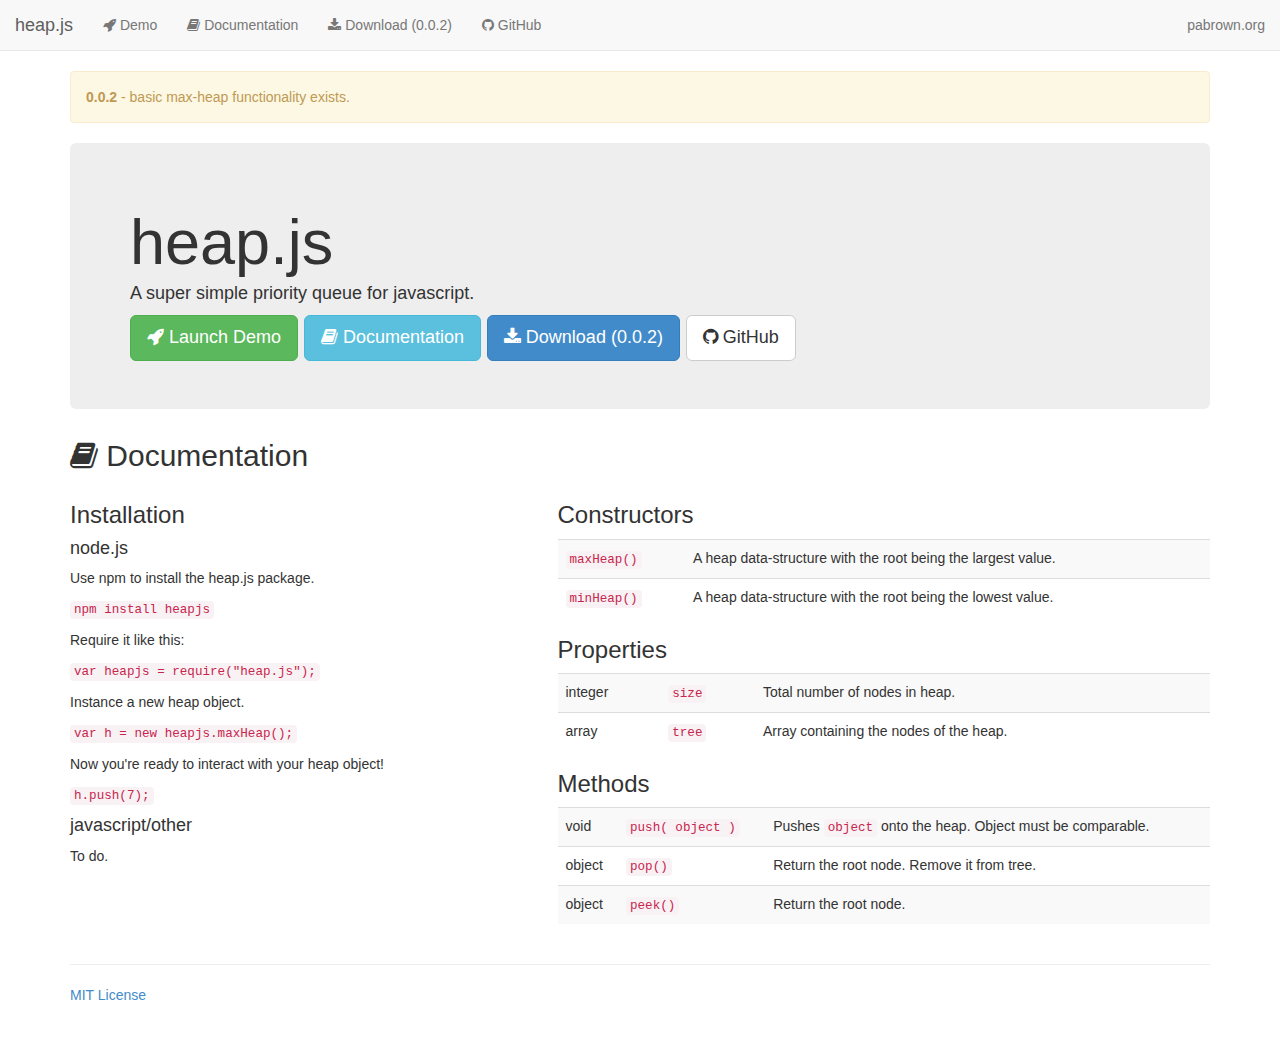
<file: index.html>
<!DOCTYPE html>
<html>
    <head>
        <title>heap.js | pretty heap</title>
        <meta name="viewport" content="width=device-width, initial-scale=1.0">
        <!-- Bootstrap -->
        <link href="css/bootstrap.min.css" rel="stylesheet">
        <link href="css/font-awesome.min.css" rel="stylesheet">
        <link href="css/heapjs.css" rel="stylesheet">
        <link href='http://fonts.googleapis.com/css?family=Roboto' rel='stylesheet' type='text/css'>

        <!-- HTML5 Shim and Respond.js IE8 support of HTML5 elements and media queries -->
        <!-- WARNING: Respond.js doesn't work if you view the page via file:// -->
        <!--[if lt IE 9]>
            <script src="https://oss.maxcdn.com/libs/html5shiv/3.7.0/html5shiv.js"></script>
            <script src="https://oss.maxcdn.com/libs/respond.js/1.3.0/respond.min.js"></script>
        <![endif]-->
    </head>
    <body>
        <nav class="navbar navbar-default navbar-static-top" role="navigation">
            <div class="navbar-header">
                <button type="button" class="navbar-toggle" data-toggle="collapse" data-target="#bs-example-navbar-collapse-1">
                    <span class="sr-only">Toggle navigation</span>
                    <span class="icon-bar"></span>
                    <span class="icon-bar"></span>
                    <span class="icon-bar"></span>
                </button>
                <a href="./" class="navbar-brand">heap.js</a>
            </div>

            <!-- Collect the nav links, forms, and other content for toggling -->
            <div class="collapse navbar-collapse" id="bs-example-navbar-collapse-1">
                <ul class="nav navbar-nav">
                    <li><a href="./heapjs.html"><i class="fa fa-rocket"></i> Demo</a></li>
                    <li><a href="#docs"><i class="fa fa-book"></i> Documentation</a></li>
                    <li><a href="https://raw.github.com/ptrckbrwn/heapjs/master/js/heap.js"><i class="fa fa-download"></i> Download (0.0.2)</a></li>
                    <li><a href="http://github.com/ptrckbrwn/heapjs"><i class="fa fa-github"></i> GitHub</a></li>
                </ul>
                <ul class="nav navbar-nav navbar-right">
                    <li><a href="http://pabrown.org">pabrown.org</a></li>
                </ul>
            </div>
        </nav>

        <div class="container">
            <div class="alert alert-warning">
                <p>
                    <strong>0.0.2</strong>
                    - basic max-heap functionality exists. 
                </p>
            </div>
            <div class="jumbotron">
                <h1>heap.js</h1>
                <h4>A super simple priority queue for javascript.</h4>
                <a href="./heapjs.html" class="btn btn-lg btn-success"><i class="fa fa-rocket"></i> Launch Demo</a>
                <a href="#docs" class="btn btn-lg btn-info"><i class="fa fa-book"></i> Documentation</a>
                <a href="https://raw.github.com/ptrckbrwn/heapjs/master/js/heap.js" class="btn btn-lg btn-primary"><i class="fa fa-download"></i> Download (0.0.2)</a>
                <a href="http://github.com/ptrckbrwn/heapjs" class="btn btn-lg btn-default"><i class="fa fa-github"></i> GitHub</a>
            </div>

            <h2 id="docs"><i class="fa fa-book"></i> Documentation</h2>

            <div class="row">
                <div class="col-lg-5">
                    <h3>Installation</h3>
                    <h4>node.js</h4>
                    <p>Use npm to install the heap.js package.</p>
                    <code>npm install heapjs</code>
                    </p>
                    <p>Require it like this:</p>
                    <p><code>var heapjs = require("heap.js");</code></p>
                    <p>Instance a new heap object.</p>
                    <p><code>var h = new heapjs.maxHeap();</code></p>
                    <p>Now you're ready to interact with your heap object!</p>
                    <p><code>h.push(7);</code></p>

                    <h4>javascript/other</h4>
                    <p>To do.</p>
                </div>
                
                <div class="col-lg-7">
                    <h3>Constructors</h3>
                    <table class="table table-striped">
                        <tr>
                            <td><code>maxHeap()</code></td>
                            <td>A heap data-structure with the root being the largest value.</td>
                        </tr>
                        <tr>
                            <td><code>minHeap()</code></td>
                            <td>A heap data-structure with the root being the lowest value.</td>
                        </tr>
                    </table>
                    <h3>Properties</h3>
                    <table class="table table-striped">
                        <tr>
                            <td>integer</td>
                            <td><code>size</code></td>
                            <td>Total number of nodes in heap.</td>
                        </tr>
                        <tr>
                            <td>array</td>
                            <td><code>tree</code></td>
                            <td>Array containing the nodes of the heap.</td>
                        </tr>
                    </table>

                    <h3>Methods</h3>
                    <table class="table table-striped">
                        <tr>
                            <td>void</td>
                            <td><code>push( object )</code></td>
                            <td>Pushes <code>object</code> onto the heap. Object must be comparable.</td>
                        </tr>
                        <tr>
                            <td>object</td>
                            <td><code>pop()</code></td>
                            <td>Return the root node. Remove it from tree.</td>
                        </tr>
                        <tr>
                            <td>object</td>
                            <td><code>peek()</code></td>
                            <td>Return the root node.</td>
                        </tr>
                    </table>
                </div>
            </div>
                
            <hr />

            <footer>
                <a href="https://github.com/ptrckbrwn/heapjs/blob/master/LICENSE">MIT License</a>
            </footer>
        </div>
    
        <!-- Javascript -->
        <script src="js/jquery.v2.0.3.min.js"></script>
        <script src="js/bootstrap.min.js"></script>
    </body>
</html>
</file>
<file: css/heapjs.css>
/**
 * Base styles
 */

footer {
    padding-bottom: 50px;
}

pre {
    margin:0px 0px 5px;
}

.input-group {
    margin-bottom: 5px;
}

.btn-code {
    font-family: Menlo, Consolas, Monaco, "Lucida Console", monospace;
}

#heapshell {
    margin-top:5px;
}

/**
 * D3 Styles.
 */

.node {
    cursor: pointer;
}

.node circle {
    fill: #fff;
    stroke: steelblue;
    stroke-width: 1.5px;
}

.node text {
    font: 12px sans-serif;
}

.link {
    fill: none;
    stroke: #ccc;
    stroke-width: 1.5px;
}

.well {
    margin: 0px;
}
</file>
